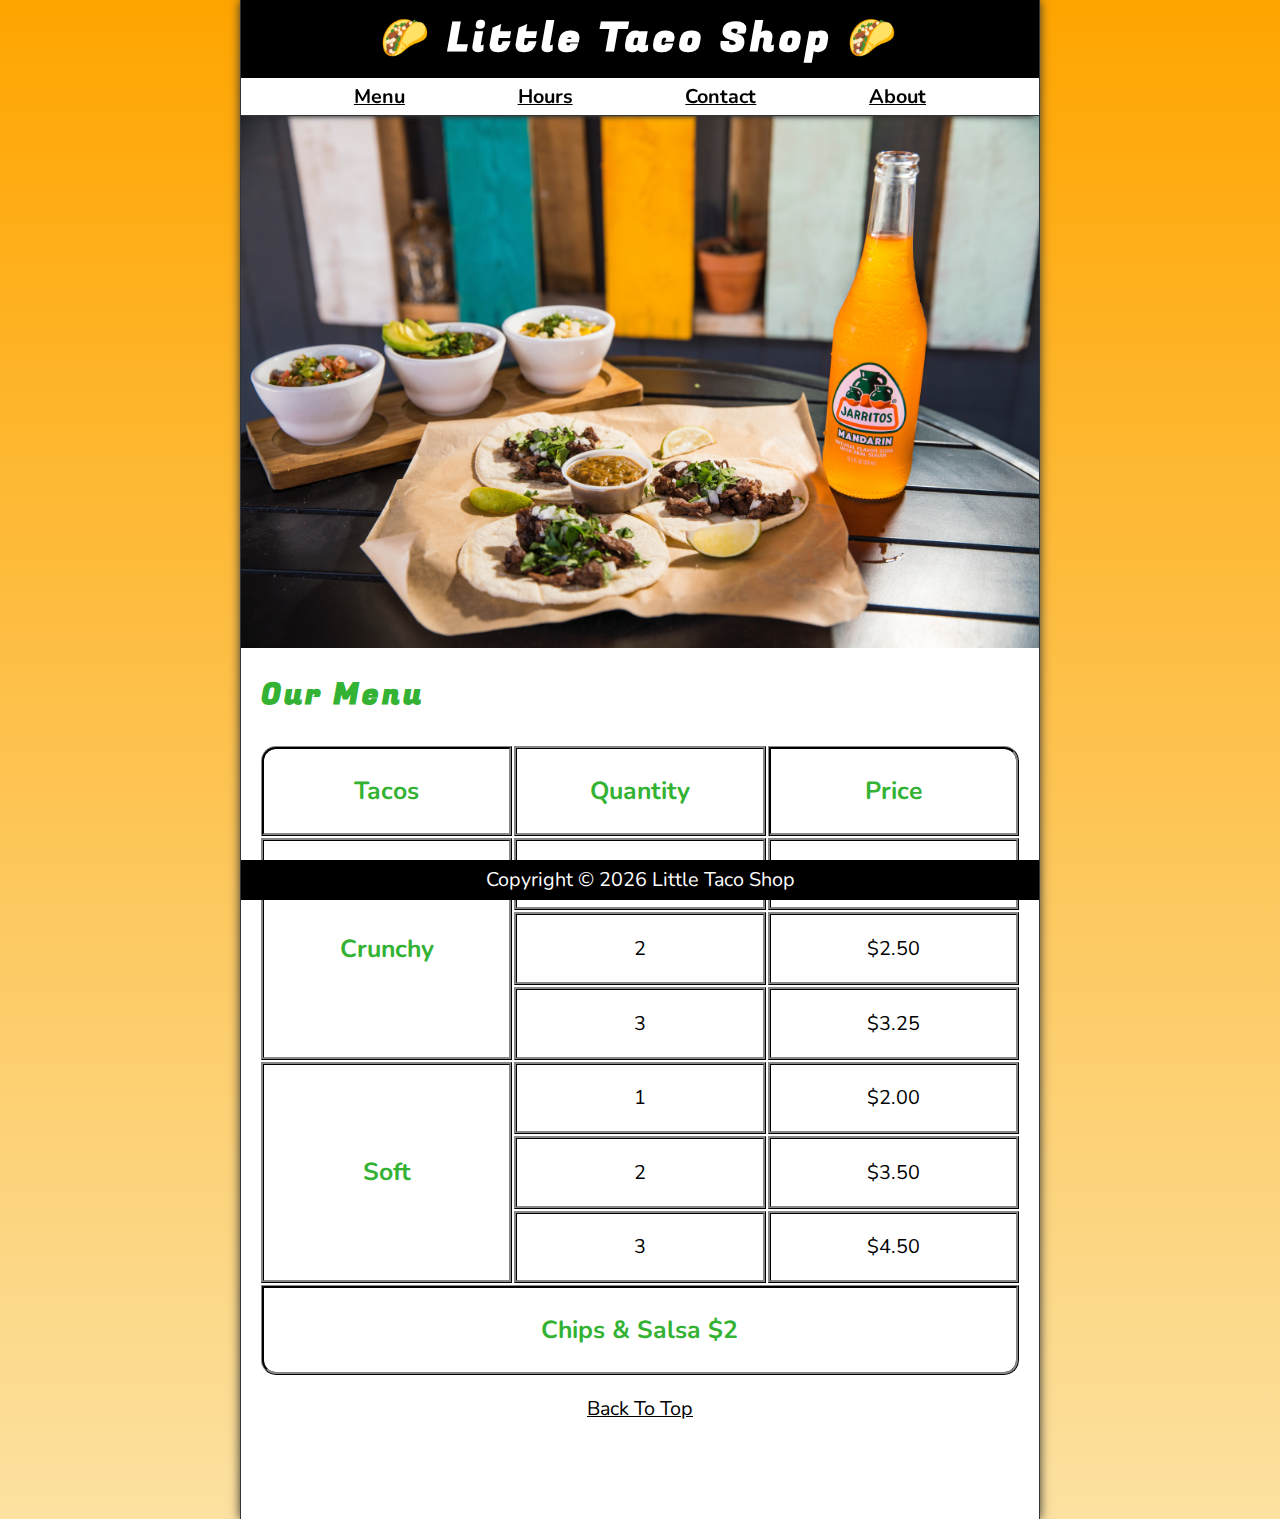
<file: index.html>
<!DOCTYPE html>
<html lang="en">

<head>
    <meta charset="UTF-8">
    <meta name="viewport" content="width=device-width, initial-scale=1.0">
    <meta name="author" content="Dave Gray">
    <meta name="description" content="The official website for The Little Taco Shop">
    <title>The Little Taco Shop</title>
    <link rel="icon" href="favicon.ico" type="image/x-icon">
    <link rel="stylesheet" href="css/style.css">
    <script src="js/main.js" defer></script>
</head>

<body>
    <header class="header">
        <h1 class="header__h1">Little Taco Shop</h1>
        <nav class="header__nav">
            <ul class="header__ul">
                <li>
                    <a href="#menu">Menu</a>
                </li>
                <li>
                    <a href="hours.html">Hours</a>
                </li>
                <li>
                    <a href="contact.html">Contact</a>
                </li>
                <li>
                    <a href="about.html">About</a>
                </li>
            </ul>
        </nav>
    </header>

    <section class="hero">
        <h2 class="hero__h2">Bienvenidos!</h2>
        <figure>
            <img src="img/tacos_and_drink_1000x667.png" alt="Tacos and a Drink" title="We love tacos!" width="1000"
                height="667">
            <figcaption class="offscreen">
                Tacos and a Drink
            </figcaption>
        </figure>
    </section>
    
    <main class="main">

        <article id="menu" class="main__article menu">
            <h2 class="menu__h2">Our Menu</h2>
            <table class="menu__container">
                <caption class="offscreen">Our Tacos</caption>
                <thead>
                    <tr>
                        <th class="menu__header" scope="col">Tacos</th>
                        <th class="menu__header" scope="col">Quantity</th>
                        <th class="menu__header" scope="col">Price</th>
                    </tr>
                </thead>
                <tbody>
                    <tr>
                        <th class="menu__item menu__cr" scope="row" rowspan="3">
                            Crunchy
                        </th>
                        <td class="menu__item">1</td>
                        <td class="menu__item">$1.50</td>
                    </tr>
                    <tr>
                        <td class="menu__item">2</td>
                        <td class="menu__item">$2.50</td>
                    </tr>
                    <tr>
                        <td class="menu__item">3</td>
                        <td class="menu__item">$3.25</td>
                    </tr>
                    <tr>
                        <th class="menu__item menu__sf" scope="row" rowspan="3">
                            Soft
                        </th>
                        <td class="menu__item">1</td>
                        <td class="menu__item">$2.00</td>
                    </tr>
                    <tr>
                        <td class="menu__item">2</td>
                        <td class="menu__item">$3.50</td>
                    </tr>
                    <tr>
                        <td class="menu__item">3</td>
                        <td class="menu__item">$4.50</td>
                    </tr>
                </tbody>
                <tfoot>
                    <tr>
                        <td class="menu__item menu__cs" colspan="3">
                            Chips &amp; Salsa $2
                        </td>
                    </tr>
                </tfoot>
            </table>
            
            <p class="center">
                <a href="#">Back To Top</a>
            </p>
        </article>
    </main>

    <footer class="footer">
        <p><span class="nowrap">Copyright &copy; <time id="year"></time></span> <span class="nowrap">Little Taco Shop</span></p>
    </footer>
</body>

</html>
</file>
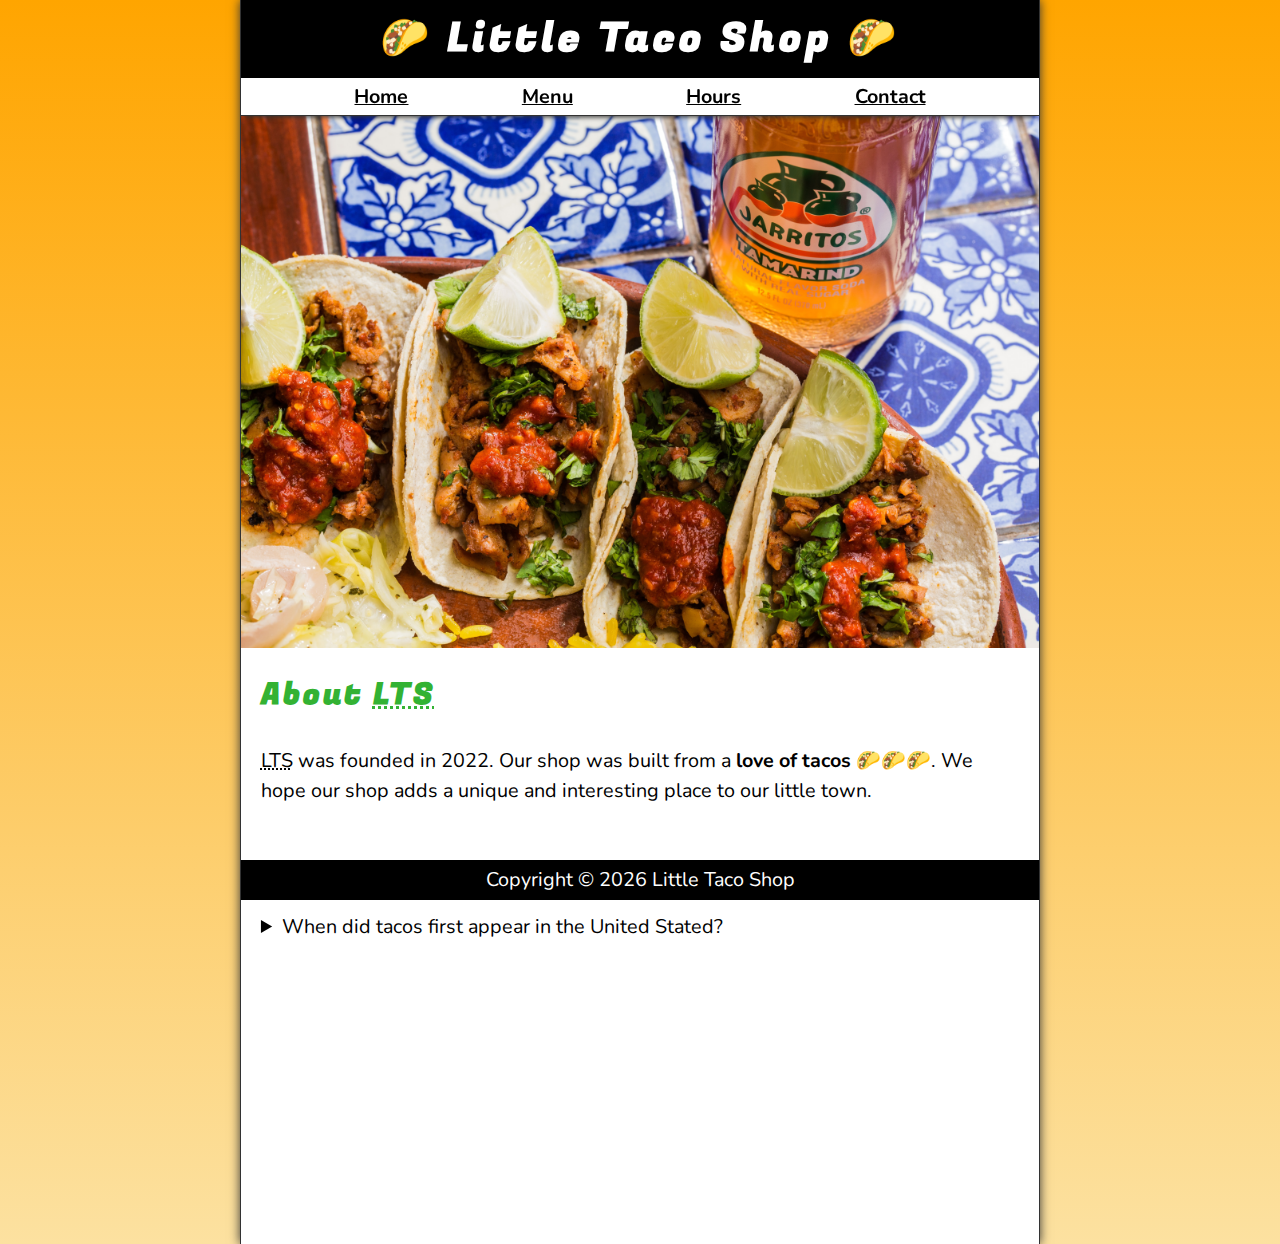
<file: about.html>
<!DOCTYPE html>
<html lang="en">
<head>
    <head>
        <meta charset="UTF-8">
        <meta name="viewport" content="width=device-width, initial-scale=1.0">
        <meta name="author" content="Roy">
        <meta name="description" content="About The Little Taco Shop">
        <title>About LTS</title>
        <link rel="icon" href="favicon.ico" type="image/x-icon">
        <link rel="stylesheet" href="css/style.css">
        <script src="js/main.js" defer></script>
    </head>
</head>
<body>
    <header class="header">
        <h1 class="header__h1">Little Taco Shop</h1>
        <nav class="header__nav">
            <ul class="header__ul">
                <li>
                    <a href="index.html">Home</a>
                </li>
                <li>
                    <a href="index.html">Menu</a>
                </li>
                <li>
                    <a href="hours.html">Hours</a>
                </li>
                <li>
                    <a href="contact.html">Contact</a>
                </li>
            </ul>
        </nav>
    </header>

    <section class="hero">
        <figure>
            <img src="img/tacos_delicioso_1000x667.png" alt="Tacos Delicioso!" title="We love tacos!" width="1000"
                height="667">
            <figcaption class="offscreen">
                Try these Delicious Tacos
            </figcaption>
        </figure>
    </section>

    <main class="main">
        <article id="about" class="main__article about">
            <h2>About <abbr title="The Little Taco Shop">LTS</abbr></h2>
            <p>
                <abbr title="The Little Taco Shop">LTS</abbr> was founded in <time datetime="2022">2022</time>. Our shop
                was built from a <strong>love of tacos</strong> 🌮🌮🌮. We hope our shop adds a unique and interesting
                place to our little town.
            </p>
            <aside class="about__trivia">
                <h3>Taco Trivia</h3>
                <details>
                    <summary>When did tacos first appear in the United Stated?</summary>
                    <p class="about__trivia-answer">
                        Jeffrey M. Pilcher, taco historian and professor of history at the University of Minnesota, says
                        the earliest mention of tacos in the United States are in a newspaper from <time
                            datetime="1905">1905</time>. (Source: <cite><a
                                href="https://www.smithsonianmag.com/arts-culture/where-did-the-taco-come-from-81228162/"
                                target="_blank">Smithsonian Magazine</a></cite>)
                    </p>
                </details>
            </aside>
        </article>
    </main>

    <footer class="footer">
        <p><span class="nowrap">Copyright &copy; <time id="year"></time></span> <span class="nowrap">Little Taco Shop</span></p>
    </footer>
    
</body>
</html>
</file>
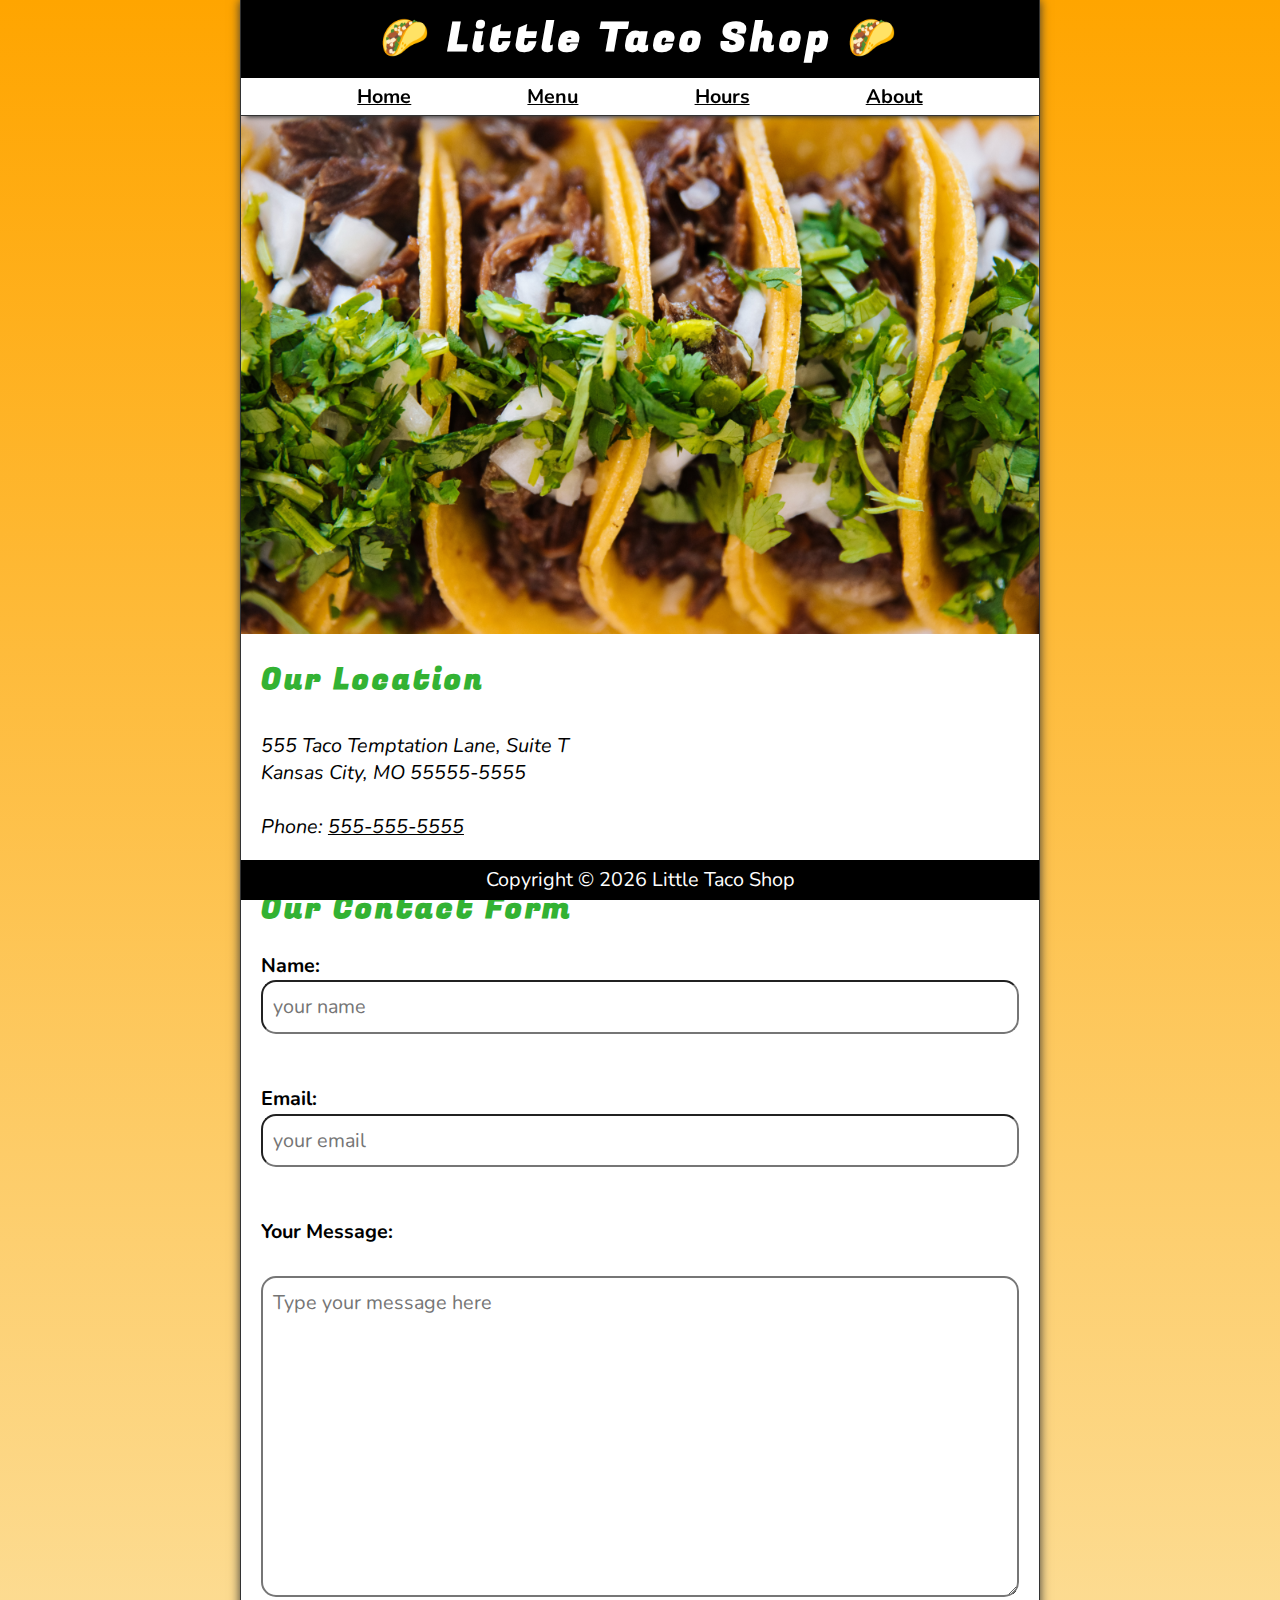
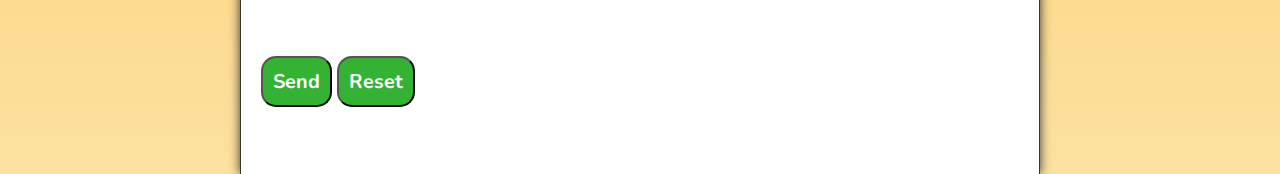
<file: contact.html>
<!DOCTYPE html>
<html lang="en">

<head>
    <meta charset="UTF-8">
    <meta name="viewport" content="width=device-width, initial-scale=1.0">
    <meta name="author" content="Dave Gray">
    <meta name="description" content="Contact information for The Little Taco Shop">
    <title>Contact Us - LTS</title>
    <link rel="icon" href="favicon.ico" type="image/x-icon">
    <link rel="stylesheet" href="css/style.css">
    <script src="js/main.js" defer></script>
</head>

<body>
    <header class="header">
        <h1 class="header__h1">Little Taco Shop</h1>
        <nav class="header__nav">
            <ul class="header__ul">
                <li>
                    <a href="index.html">Home</a>
                </li>               
                <li>
                    <a href="index.html">Menu</a>
                </li>
                <li>
                    <a href="hours.html">Hours</a>
                </li>
                <li>
                    <a href="about.html">About</a>
                </li>
            </ul>
        </nav>
    </header>
    
    <section class="hero">
        <figure>
            <img src="img/tacos_close_up_1000x649.png" alt="Little Taco Shop Tacos" title="Tacos ready to eat!"
                width="1000" height="649">
            <figcaption class="offscreen">
                Little Taco Shop Tacos
            </figcaption>
        </figure>
    </section>

    <main class="main">
        <article class="main__article">
            <h2>Our Location</h2>
            <address>
                555 Taco Temptation Lane, Suite T<br>
                Kansas City, MO 55555-5555
                <br><br>
                Phone: <a href="tel:+5555555555">555-555-5555</a>
            </address>
        </article>
        <hr>
        <article class="main__article contact">
            <h2 class="contact__h2">Our Contact Form</h2>

            <form action="https://httpbin.org/get" method="get" class="contact__form">
                <fieldset class="contact__fieldset">
                    <legend class="offscreen">Send Us A Message</legend>
                    <p class="contact__p">
                        <label class="contact__label" for="name">Name:</label>
                        <input class="contact__input" type="text" name="name" id="name" placeholder="your name" required>
                    </p>
                    <p class="contact__p">
                        <label class="contact__label" for="email">Email:</label>
                        <input class="contact__input" type="email" name="email" id="email" placeholder="your email" required>
                    </p>
                    <p class="contact__p">
                        <label class="contact__label" for="message">Your Message:</label>
                        <br>
                        <textarea class="contact__textarea" name="message" id="message" cols="30" rows="10"
                            placeholder="Type your message here"></textarea>
                    </p>
                </fieldset>
                <button class="contact__button" type="submit">Send</button>
                <button class="contact__button" type="reset">Reset</button>
            </form>
        </article>
    </main>
    <footer class="footer">
        <p><span class="nowrap">Copyright &copy; <time id="year"></time></span> <span class="nowrap">Little Taco Shop</span></p>
    </footer>
</body>

</html>
</file>
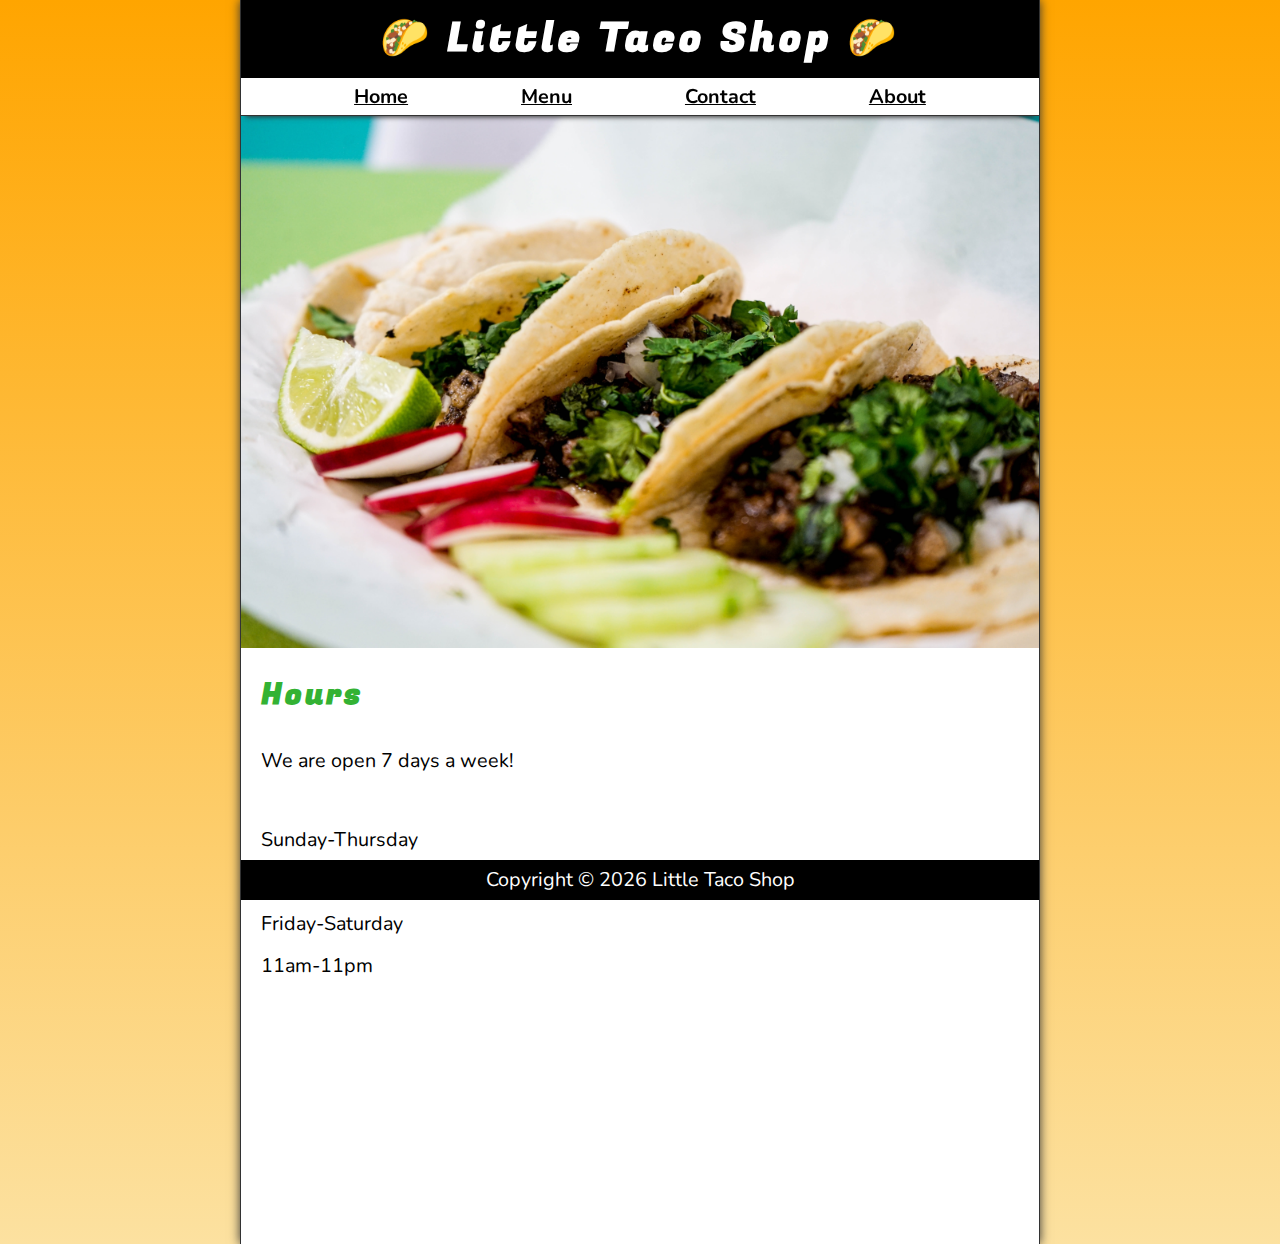
<file: hours.html>
<!DOCTYPE html>
<html lang="en">

<head>
    <meta charset="UTF-8">
    <meta name="viewport" content="width=device-width, initial-scale=1.0">
    <meta name="author" content="Dave Gray">
    <meta name="description" content="Store Hours for The Little Taco Shop">
    <title>LTS Hours</title>
    <link rel="icon" href="favicon.ico" type="image/x-icon">
    <link rel="stylesheet" href="css/style.css">
    <script src="js/main.js" defer></script>
</head>

<body>
    <header class="header">
        <h1 class="header__h1">Little Taco Shop</h1>
        <nav class="header__nav">
            <ul  class="header__ul">
                <li>
                    <a href="index.html">Home</a>
                </li>
                <li>
                    <a href="index.html">Menu</a>
                </li>
                <li>
                    <a href="contact.html">Contact</a>
                </li>
                <li>
                    <a href="about.html">About</a>
                </li>
            </ul>
        </nav>
    </header>

    <section class="hero">
        <figure>
            <img src="img/tacos_tray_1000x667.png" alt="A Tray of Tasty Tacos" title="We love trays of tacos!"
                width="1000" height="667">
            <figcaption class="offscreen">
                A Tray of Tasty Tacos
            </figcaption>
        </figure>
    </section>

    <main class="main">
        <article class="main__article">
            <h2>Hours</h2>
        <p>
            We are open 7 days a week!
        </p>
        <dl>
            <dt>Sunday-Thursday</dt>
            <dd>11am-9pm</dd>
            <dt>Friday-Saturday</dt>
            <dd>11am-11pm</dd>
        </dl>
    </article>
    </main>
    <footer class="footer">
        <p><span class="nowrap">Copyright &copy; <time id="year"></time></span> <span class="nowrap">Little Taco Shop</span></p>
    </footer>
</body>

</html>
</file>
<file: css/style.css>
@import url('https://fonts.googleapis.com/css2?family=Fugaz+One&family=Nunito:ital,wght@0,200..1000;1,200..1000&display=swap');


/* || RESET */
*, *::after, *::before {
    margin: 0;
    padding: 0;
    box-sizing: border-box;
}

img {
    display: block;
    max-width: 100%;
    height: auto;
}

input, button, textarea {
    font: inherit;
}

/* || VARIABLES */

:root {
    /* FONTS */
    --FF: "Nunito", sans-serif;
    --FF-HEADINGS: "Fugaz One", cursive;
    --FS: clamp(1rem, 2.2vh, 1.5rem);

    /* COLORS */
    --BGCOLOR-FADE: rgb(252, 225, 160);
    --BGCOLOR: orange;
    --BGIMAGE: linear-gradient(to bottom, var(--BGCOLOR),var(--BGCOLOR-FADE));
    --BODY-BGCOLOR: #FFF;
    --BORDER-COLOR: #333;
    --BUTTON-COLOR: #FFF;
    --FONT-COLOR: #000;
    --HEADER-BGCOLOR: #000;
    --HEADER-COLOR: #FFF;
    --HERO-BGCOLOR: rgba(51, 178, 51, 0.75);
    --HERO-COLOR: #FFF;
    --HIGHLIGHT-COLOR: rgb(51, 178, 51);
    --LINK-ACTIVE: orange;
    --LINK-COLOR: #000;
    --LINK-HOVER: hsla(0, 0%, 0%, 0.6);
    --NAV-BGCOLOR: #FFF;

    /* BORDERS */
    --BORDERS: 1px solid var(--BORDER-COLOR);
    --BORDER-RADIUS: 15px;

    /* STANDARD PADDING */
    --PADDING-TB: 0.25em;
    --PADDING-SIDE: 2.5%;

    /* STANDARD MARGIN */
    --MARGIN: clamp(1em, 2.5vh, 1.5em) 0;

}

@media (prefers-color-scheme: dark) {
    :root {
        --BGCOLOR-FADE: gray;
        --BGCOLOR: #000;
        --BODY-BGCOLOR: #333;
        --BORDER-COLOR:whitesmoke;
        --BUTTON-COLOR: #000;
        --FONT-COLOR:whitesmoke;
        --HEADER-COLOR: whitesmoke;
        --HERO-COLOR: #333;
        --HIGHLIGHT-COLOR: whitesmoke;
        --LINK-ACTIVE: rgb(252, 200, 103);
        --LINK-COLOR: whitesmoke;
        --LINK-HOVER: orange;
        --NAV-BGCOLOR: rgb(20, 20, 20);
    }
}

/* || UTILITY CLASSES */

.offscreen {
    position: absolute;
    left: -10000px;
}

.nowrap {
    white-space: nowrap;
}

.center {
    text-align: center;
}

/* || GENERAL STYLES */

html {
    background-color: var(--BGCOLOR);
    background-image: var(--BGIMAGE);
    font-family: var(--FF);
    font-size: var(--FS);
    scroll-behavior: smooth;
}

body {
    background-color: var(--BODY-BGCOLOR);
    color: var(--FONT-COLOR);
    min-height: 100vh;
    max-width: 800px;
    margin: 0 auto;
    border-left: var(--BORDERS);
    border-right: var(--BORDERS);
    box-shadow: 0 0 10px var(--BORDER-COLOR);
}

h1, h2, h3 {
    font-family: var(--FF-HEADINGS);
    letter-spacing: 0.1em;
}

h2, h3 {
    margin-bottom: 1em;
    color: var(--HIGHLIGHT-COLOR);
}

p {
    line-height: 1.5;
}

a:any-link {
    color: var(--LINK-COLOR);
}

a:hover, a:focus-visible {
    color: var(--LINK-HOVER);
}

a:active {
    color: var(--LINK-ACTIVE);
}

/* || HEADER */

.header {
    position: sticky;
    top: 0;
    z-index: 1;
}

.header__h1 {
    text-align: center;
    background-color: var(--HEADER-BGCOLOR);
    color: var(--HEADER-COLOR);
    padding: var(--PADDING-TB) var(--PADDING-SIDE);
}

.header__nav {
    background-color: var(--NAV-BGCOLOR);
    border-bottom: var(--BORDERS);
    font-weight: bold;
    box-shadow: 0 6px 5px -5px var(--BORDER-COLOR);
}

.header__ul {
    padding: var(--PADDING-TB) var(--PADDING-SIDE);
    list-style-type: none;
    display: flex;
    justify-content: space-evenly;
    gap: 1rem;
}

/* || HERO */

.hero {
    position: relative;
}

.hero__h2 {
    background-color: var(--HERO-BGCOLOR);
    color: var(--HERO-COLOR);
    padding: 0.25em, 0.5em;
    letter-spacing: 0.1rem;
    text-shadow: 2px 2px 5px var(--BORDER-COLOR);
    position: absolute;
    left: 20px;
    top: -100px;
    animation: showWelcome 0.5 ease-in-out 1s forwards;
}

@keyframes showWelcome {
    0% {
        top: -20px;
        transform: skew(0deg, -5deg) scaleY(0);
    }

    80% {
        top: 30px;
        transform: skew(10deg, -5deg) scaleY(1.2);
    }

    100%{
        top:20px;
        transform: skew(-10deg, -5deg) scaleY(1);
    }
}

/* || FOOTER */

.footer {
    position: sticky;
    bottom: 0;
    background-color: var(--HEADER-BGCOLOR);
    color: var(--HEADER-COLOR);
    padding: var(--PADDING-TB) var(--PADDING-SIDE);
    text-align: center;
}

/* || MAIN */

.main {
    padding: var(--PADDING-TB) var(--PADDING-SIDE);
}

.main__article {
    scroll-margin-top: 6.5rem;
    margin: var(--MARGIN);
}

.main__article:first-child {
    margin-top: 1em;
}

.main__article:last-child {
    min-height: calc(100vh - 20rem);
}

.main__article p {
    margin-bottom: 50px;
}

.main__article dt, .main__article dd {
    margin-bottom: 15px;
}

/* || ABOUT */

.about__trivia {
    margin: var(--MARGIN);
}

.about__trivia-answer {
    margin-top: 1em;
}

/* || CONTACT */

.contact__h2 {
    margin: 0;
}

.contact__fieldset {
    border: none;
}

.contact__p {
    margin: 1em 0;
}

.contact__label {
    display: block;
    font-weight: bold;
}

.contact__input, .contact__textarea {
    padding: 0.5em;
    border-radius: var(--BORDER-RADIUS);
    border-width: 2px;
    width: 100%;
}

.contact__button {
    padding:0.5em;
    border-radius: var(--BORDER-RADIUS);
    background-color: var(--HIGHLIGHT-COLOR);
    color: var(--BUTTON-COLOR);
    font-weight: bold;
}

/* || MENU */

thead, tbody, tfoot, tr {
    display: contents;
}

.menu__container {
    display: grid;
    grid-template-columns: repeat(3, 1fr);
    grid-template-areas: 
        "hd1 hd2 hd3"
        "cr cr1 cr1p"
        "cr cr2 cr2p"
        "cr cr3 cr3p"
        "sf sf1 sf1p"
        "sf sf2 sf2p"
        "sf sf3 sf3p"
        "cs cs cs";
    gap: 0.1em;
    margin-bottom: 1em;
}

.menu__cr {
    grid-area: cr;
}

.menu__sf {
    grid-area: sf;
}

.menu__cs {
    grid-area: cs;
}

.menu__cr, .menu__sf, .menu__cs, .menu__header {
    color: var(--HIGHLIGHT-COLOR);
    font-weight: bold;
    height: 100%;
    display: grid;
    place-content: center;
}

.menu__header, .menu__item {
    width: 100%;
    padding: 1em;
    border: medium ridge var(--BORDER-COLOR);
}

.menu__item {
    display: grid;
    place-content: center;
}

thead th:first-child {
    border-top-left-radius: var(--BORDER-RADIUS);
}

thead th:last-child {
    border-top-right-radius: var(--BORDER-RADIUS);
}

tfoot td {
    border-bottom-left-radius: var(--BORDER-RADIUS);
    border-bottom-right-radius: var(--BORDER-RADIUS);
}

@media screen and (min-width: 576px) {
    .header__h1::before {
        content: '🌮 ';
    }

    .header__h1::after {
        content: ' 🌮';
    }

    .menu__header, .menu__cr, .menu__sf, .menu__cs {
        font-size: 125%;
    }
}
</file>
